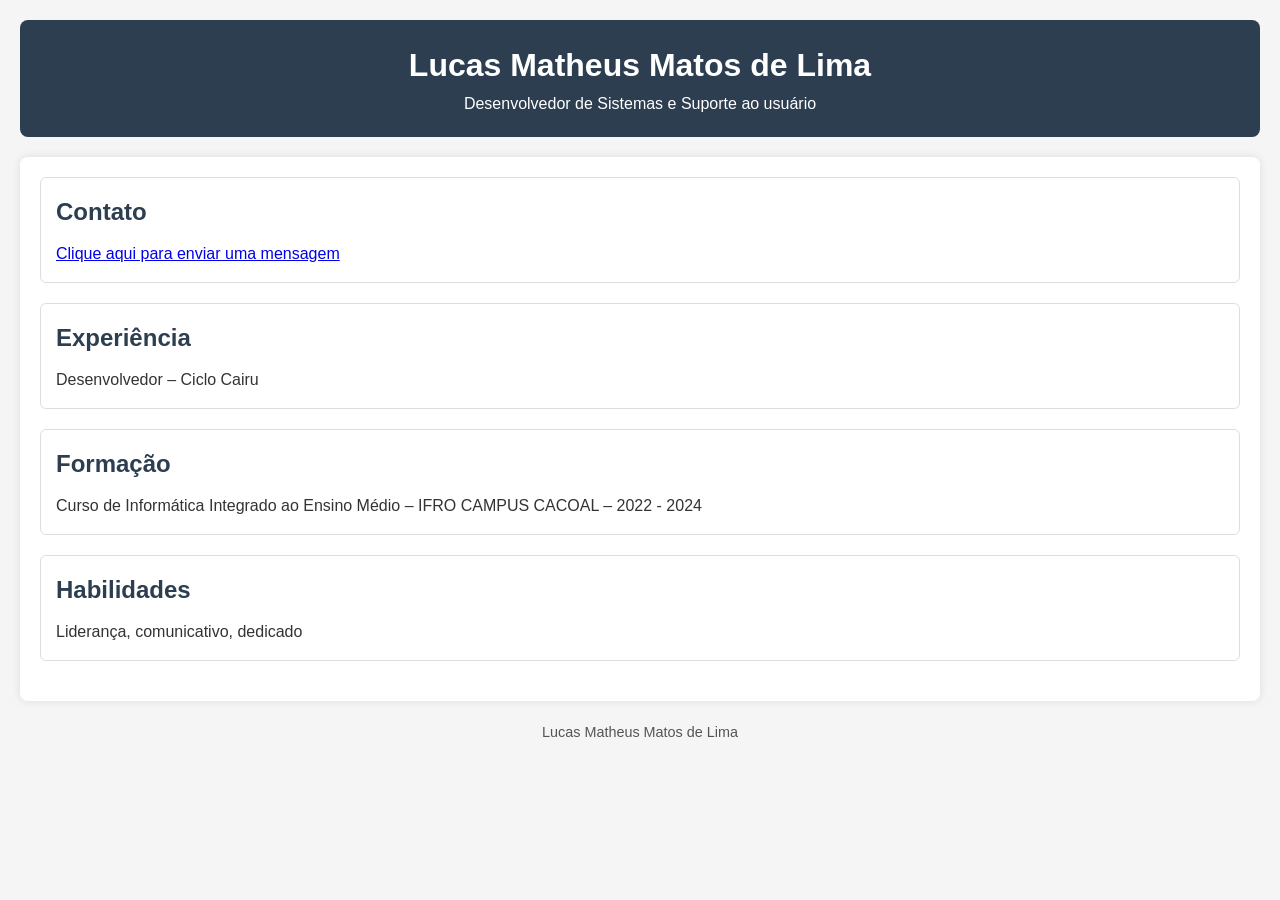
<file: index.html>
<!DOCTYPE html>
<html lang="pt-BR">
  <head>
    <meta charset="utf-8" />
    <meta name="author" content="Seu Nome" />
    <link rel="stylesheet" href="css/style.css" />
    <meta name="description" content="Currículo simples em HTML" />
    <title>Currículo</title>
  </head>
  <body>
    <header>
      <h1>Lucas Matheus Matos de Lima</h1>
      <p>Desenvolvedor de Sistemas e Suporte ao usuário</p>
    </header>

    <main>
      <section>
        <h2>Contato</h2>
        <p><a href="contato.html">Clique aqui para enviar uma mensagem</a></p>
      </section>

      <section>
        <h2>Experiência</h2>
        <p>Desenvolvedor – Ciclo Cairu</p>
      </section>

      <section>
        <h2>Formação</h2>
        <p>
          Curso de Informática Integrado ao Ensino Médio – IFRO CAMPUS CACOAL –
          2022 - 2024
        </p>
      </section>

      <section>
        <h2>Habilidades</h2>
        <p>Liderança, comunicativo, dedicado</p>
      </section>
    </main>

    <footer>
      <p>Lucas Matheus Matos de Lima</p>
    </footer>
  </body>
</html>
</file>
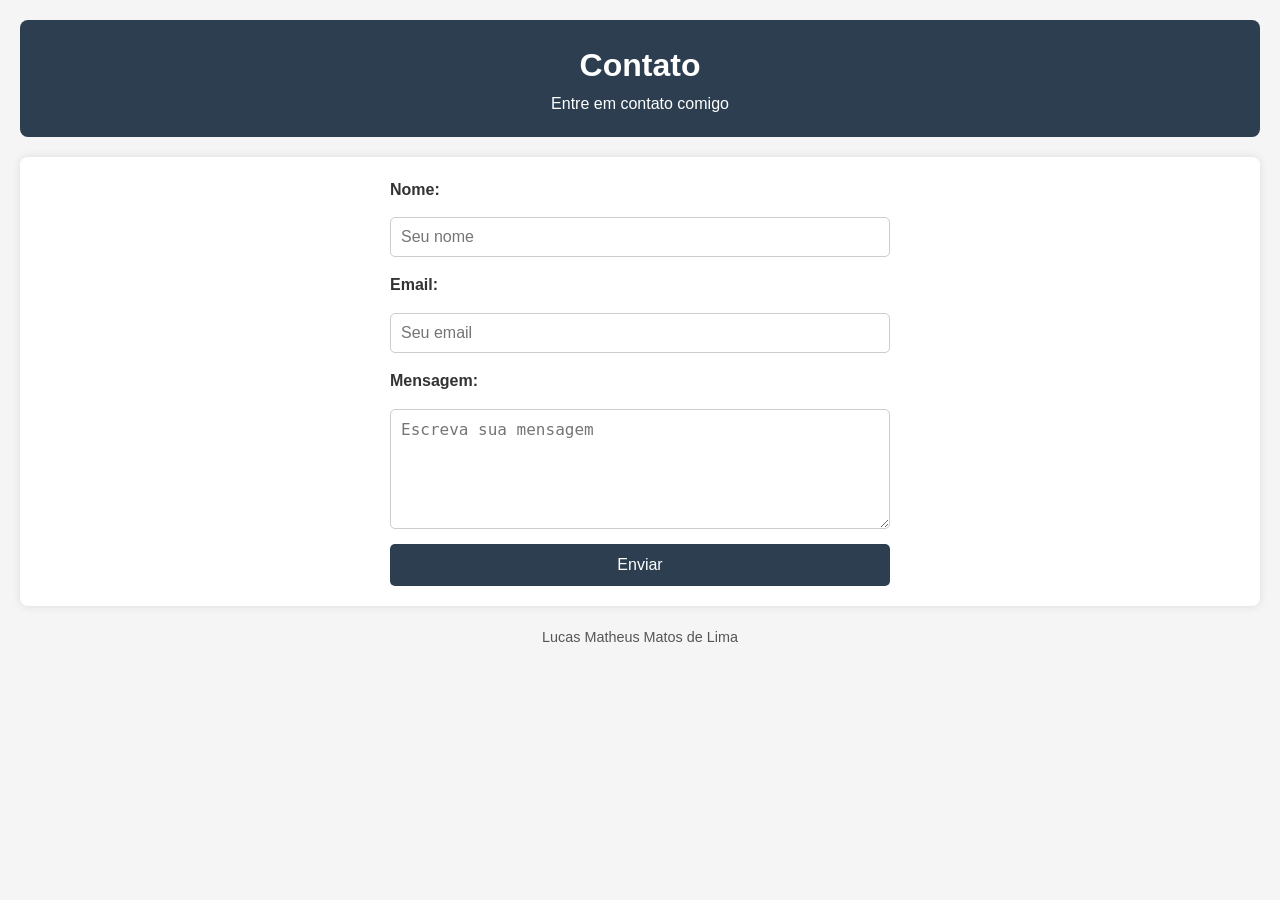
<file: contato.html>
<!DOCTYPE html>
<html lang="pt-BR">
  <head>
    <meta charset="UTF-8" />
    <meta name="author" content="Lucas Matheus Matos de Lima" />
    <meta name="description" content="Formulário de contato" />
    <link rel="stylesheet" href="css/style.css" />
    <title>Contato</title>
  </head>
  <body>
    <header>
      <h1>Contato</h1>
      <p>Entre em contato comigo</p>
    </header>

    <main>
      <form action="#" method="post">
        <label for="nome">Nome:</label>
        <input
          type="text"
          id="nome"
          name="nome"
          placeholder="Seu nome"
          required
        />

        <label for="email">Email:</label>
        <input
          type="email"
          id="email"
          name="email"
          placeholder="Seu email"
          required
        />

        <label for="mensagem">Mensagem:</label>
        <textarea
          id="mensagem"
          name="mensagem"
          placeholder="Escreva sua mensagem"
          required
        ></textarea>

        <button type="submit">Enviar</button>
      </form>
    </main>

    <footer>
      <p>Lucas Matheus Matos de Lima</p>
    </footer>
  </body>
</html>
</file>
<file: css/style.css>
/* Index */
* {
  margin: 0;
  padding: 0;
  box-sizing: border-box;
}

body {
  font-family: Arial, sans-serif;
  background-color: #f5f5f5;
  color: #333;
  line-height: 1.6;
  padding: 20px;
}

header {
  background-color: #2c3e50;
  color: white;
  text-align: center;
  padding: 20px;
  margin-bottom: 20px;
  border-radius: 8px;
}

main {
  background: white;
  padding: 20px;
  border-radius: 8px;
  box-shadow: 0 0 10px rgba(0,0,0,0.1);
}

section {
  margin-bottom: 20px;
  padding: 15px;
  border: 1px solid #ddd;
  border-radius: 6px;
}

h2 {
  margin-bottom: 10px;
  color: #2c3e50;
}

footer {
  text-align: center;
  margin-top: 20px;
  font-size: 0.9em;
  color: #555;
}

/* Formulário */
form {
  display: flex;
  flex-direction: column;
  max-width: 500px;
  margin: 0 auto;
  gap: 15px;
}

form label {
  font-weight: bold;
}

form input,
form textarea {
  padding: 10px;
  border-radius: 5px;
  border: 1px solid #ccc;
  font-size: 1rem;
  width: 100%;
}

form textarea {
  resize: vertical;
  min-height: 120px;
}

form button {
  padding: 12px;
  background-color: #2c3e50;
  color: white;
  border: none;
  border-radius: 5px;
  cursor: pointer;
  font-size: 1rem;
  transition: background 0.3s;
}

form button:hover {
  background-color: #1a252f;
}

@media (max-width: 600px) {
  body {
    padding: 10px;
  }

  header, main {
    padding: 15px;
  }

  h1 {
    font-size: 1.5em;
  }

  form {
    max-width: 100%;
  }
}
</file>
